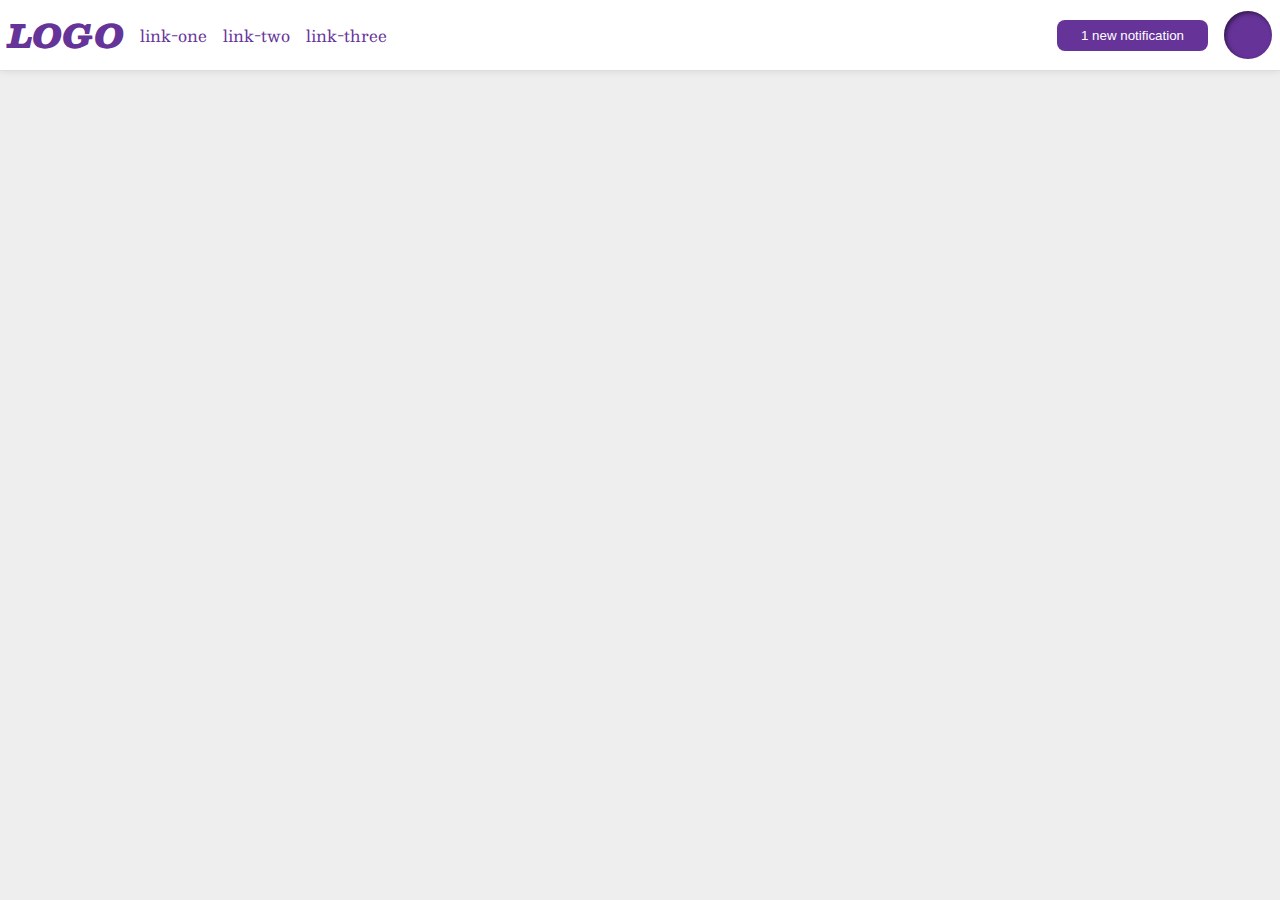
<file: flex/03-flex-header-2/index.html>
<!DOCTYPE html>
<html lang="en">
  <head>
    <meta charset="UTF-8">
    <meta http-equiv="X-UA-Compatible" content="IE=edge">
    <meta name="viewport" content="width=device-width, initial-scale=1.0">
    <title>Flex Header 2</title>
    <link rel="stylesheet" href="style.css">
  </head>
  <body>
    <div class="header">
      <div class="links-e-logo">
        <div class="logo">
          LOGO
        </div>
        <ul class="links">
          <li><a href="google.com">link-one</a></li>
          <li><a href="google.com">link-two</a></li>
          <li><a href="google.com">link-three</a></li>
        </ul>
      </div>
      <div class="not-e-image">
        <button class="notifications">
          1 new notification
        </button>
        <div class="profile-image"></div>
      </div>
    </div>
  </body>
</html>
</file>
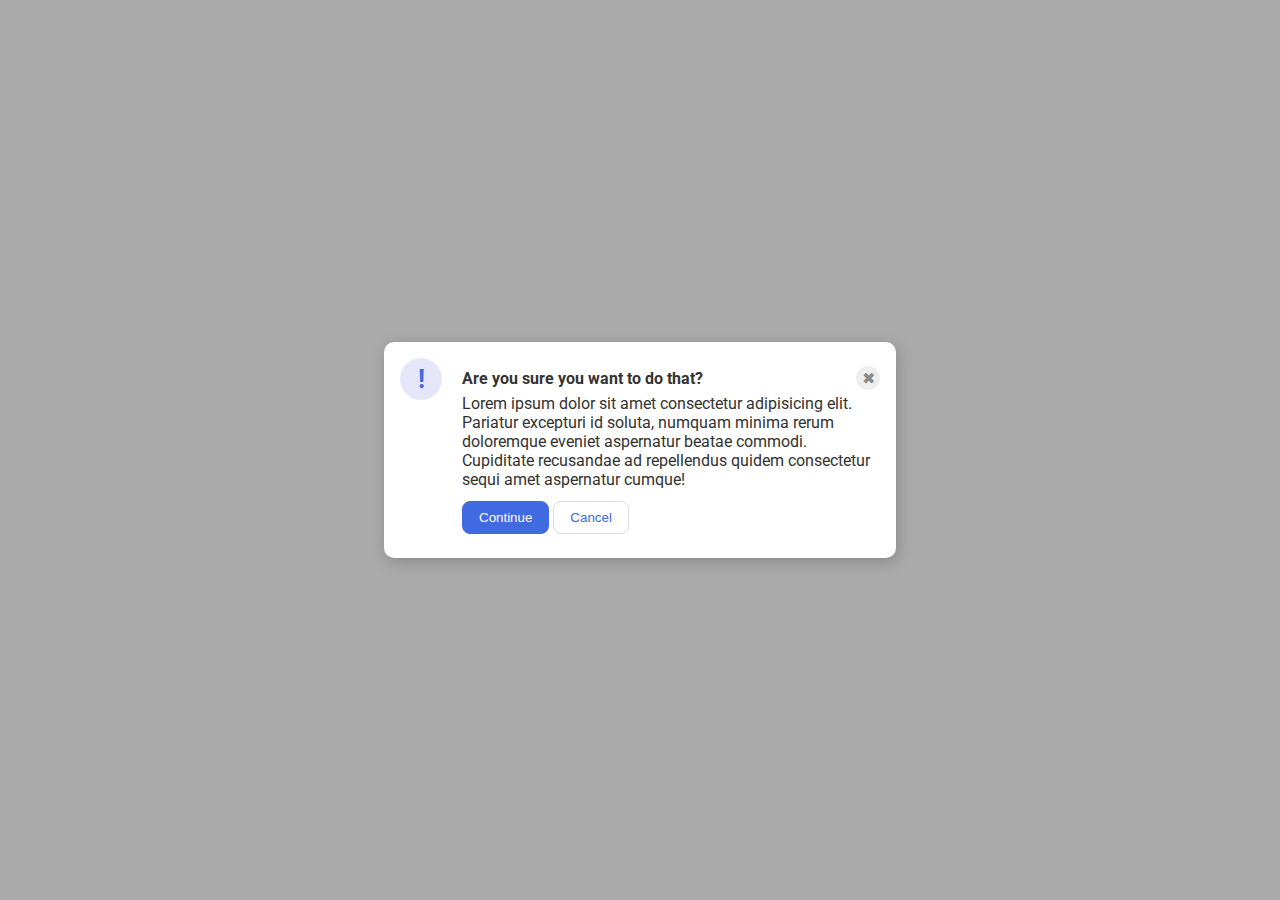
<file: flex/05-flex-modal/index.html>
<!DOCTYPE html>
<html lang="en">
  <head>
    <meta charset="UTF-8">
    <meta http-equiv="X-UA-Compatible" content="IE=edge">
    <meta name="viewport" content="width=device-width, initial-scale=1.0">
    <link rel="stylesheet" href="style.css">
    <title>Modal</title>
  </head>
  <body>
    <div class="modal">
      <div class="icon-conteiner">
      <div class="icon">!</div>
      </div>
      <div class="texto-titulo-botao">
        <div class="titulo-botao">
          <div class="header">Are you sure you want to do that?</div>
          <div class="close-button">✖</div>
        </div>
        <div class="text">Lorem ipsum dolor sit amet consectetur adipisicing elit. Pariatur excepturi id soluta, numquam minima rerum doloremque eveniet aspernatur beatae commodi. Cupiditate recusandae ad repellendus quidem consectetur sequi amet aspernatur cumque!</div>
        <div class="continua-cancela">
          <button class="continue">Continue</button>
          <button class="cancel">Cancel</button>
        </div>
      </div>
    </div>
  </body>
</html>
</file>
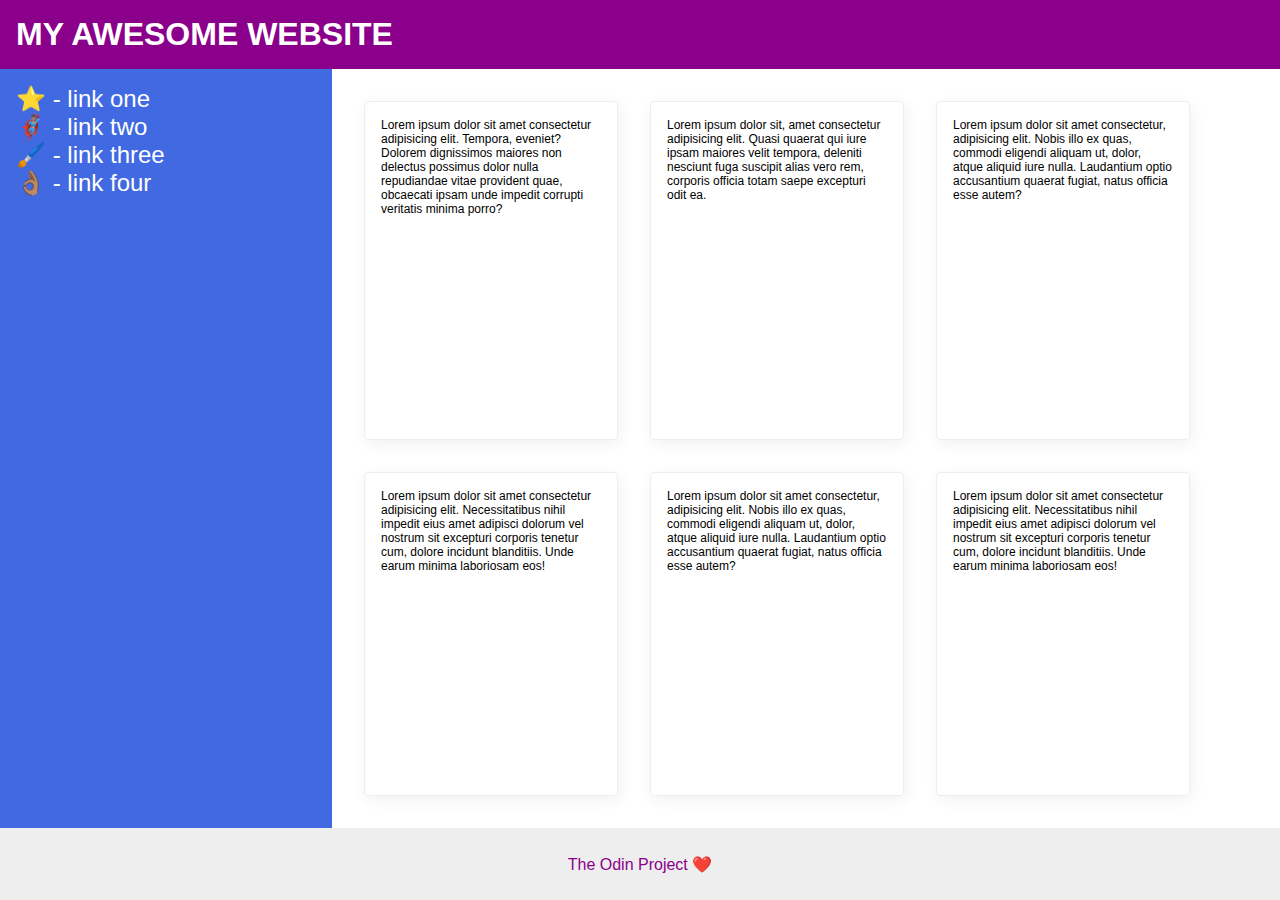
<file: flex/07-flex-layout-2/index.html>
<!DOCTYPE html>
<html lang="en">
  <head>
    <meta charset="UTF-8">
    <meta http-equiv="X-UA-Compatible" content="IE=edge">
    <meta name="viewport" content="width=device-width, initial-scale=1.0">
    <title>The Holy Grail</title>
    <link rel="stylesheet" href="style.css">
  </head>
  <body>
    <div class="header">
      MY AWESOME WEBSITE
    </div>
    <main>
    <div class="sidebar">
      <ul>
        <li><a href="#">⭐ - link one</a></li>
        <li><a href="#">🦸🏽‍♂️ - link two</a></li>
        <li><a href="#">🖌️ - link three</a></li>
        <li><a href="#">👌🏽 - link four</a></li>
      </ul>
    </div>
    <div class="cards">
    <div class="card">Lorem ipsum dolor sit amet consectetur adipisicing elit. Tempora, eveniet? Dolorem dignissimos maiores non delectus possimus dolor nulla repudiandae vitae provident quae, obcaecati ipsam unde impedit corrupti veritatis minima porro?</div>
    <div class="card">Lorem ipsum dolor sit, amet consectetur adipisicing elit. Quasi quaerat qui iure ipsam maiores velit tempora, deleniti nesciunt fuga suscipit alias vero rem, corporis officia totam saepe excepturi odit ea.</div>
    <div class="card">Lorem ipsum dolor sit amet consectetur, adipisicing elit. Nobis illo ex quas, commodi eligendi aliquam ut, dolor, atque aliquid iure nulla. Laudantium optio accusantium quaerat fugiat, natus officia esse autem?</div>
    <div class="card">Lorem ipsum dolor sit amet consectetur adipisicing elit. Necessitatibus nihil impedit eius amet adipisci dolorum vel nostrum sit excepturi corporis tenetur cum, dolore incidunt blanditiis. Unde earum minima laboriosam eos!</div>
    <div class="card">Lorem ipsum dolor sit amet consectetur, adipisicing elit. Nobis illo ex quas, commodi eligendi aliquam ut, dolor, atque aliquid iure nulla. Laudantium optio accusantium quaerat fugiat, natus officia esse autem?</div>
    <div class="card">Lorem ipsum dolor sit amet consectetur adipisicing elit. Necessitatibus nihil impedit eius amet adipisci dolorum vel nostrum sit excepturi corporis tenetur cum, dolore incidunt blanditiis. Unde earum minima laboriosam eos!</div>
    </div>  
    </main>
    
    <div class="footer">
      The Odin Project ❤️
    </div>
  </body>
</html>
</file>
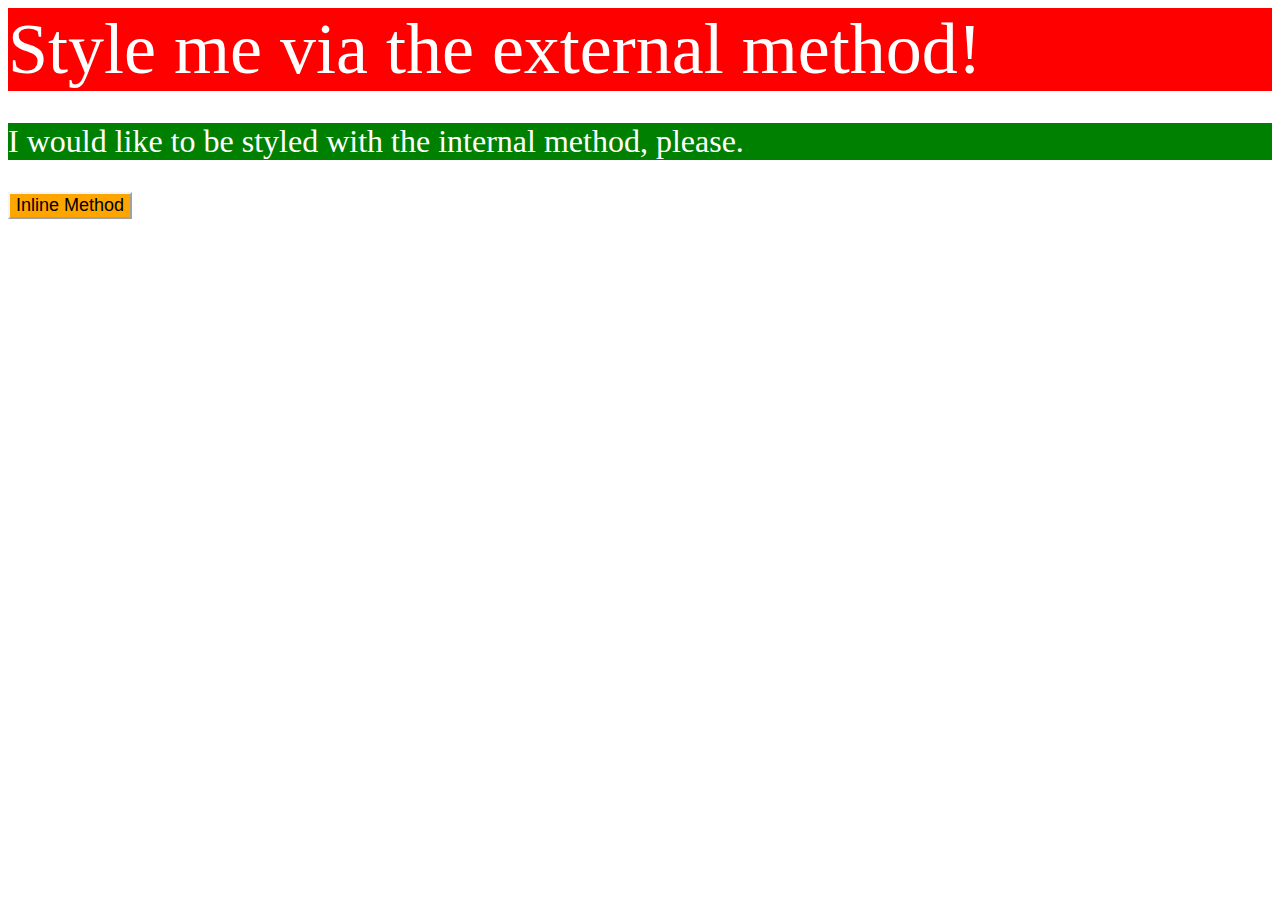
<file: foundations/01-css-methods/index.html>
<!DOCTYPE html>
<html lang="en">
  <head>
    <meta charset="UTF-8">
    <meta http-equiv="X-UA-Compatible" content="IE=edge">
    <meta name="viewport" content="width=device-width, initial-scale=1.0">
    <link rel="stylesheet" href="style.css">
    <style>
      p {
        color: white;
        font-size: 32px;
        font-family: consolas;
        background-color: green;
      }
    </style>
    <title>Methods for Adding CSS</title>
  </head>
  <body>
    <div>Style me via the external method!</div>
    <p>I would like to be styled with the internal method, please.</p>
    <button style="font-size: 18px; background-color: orange; border-color: whitesmoke;">Inline Method</button>
  </body>
</html>
</file>
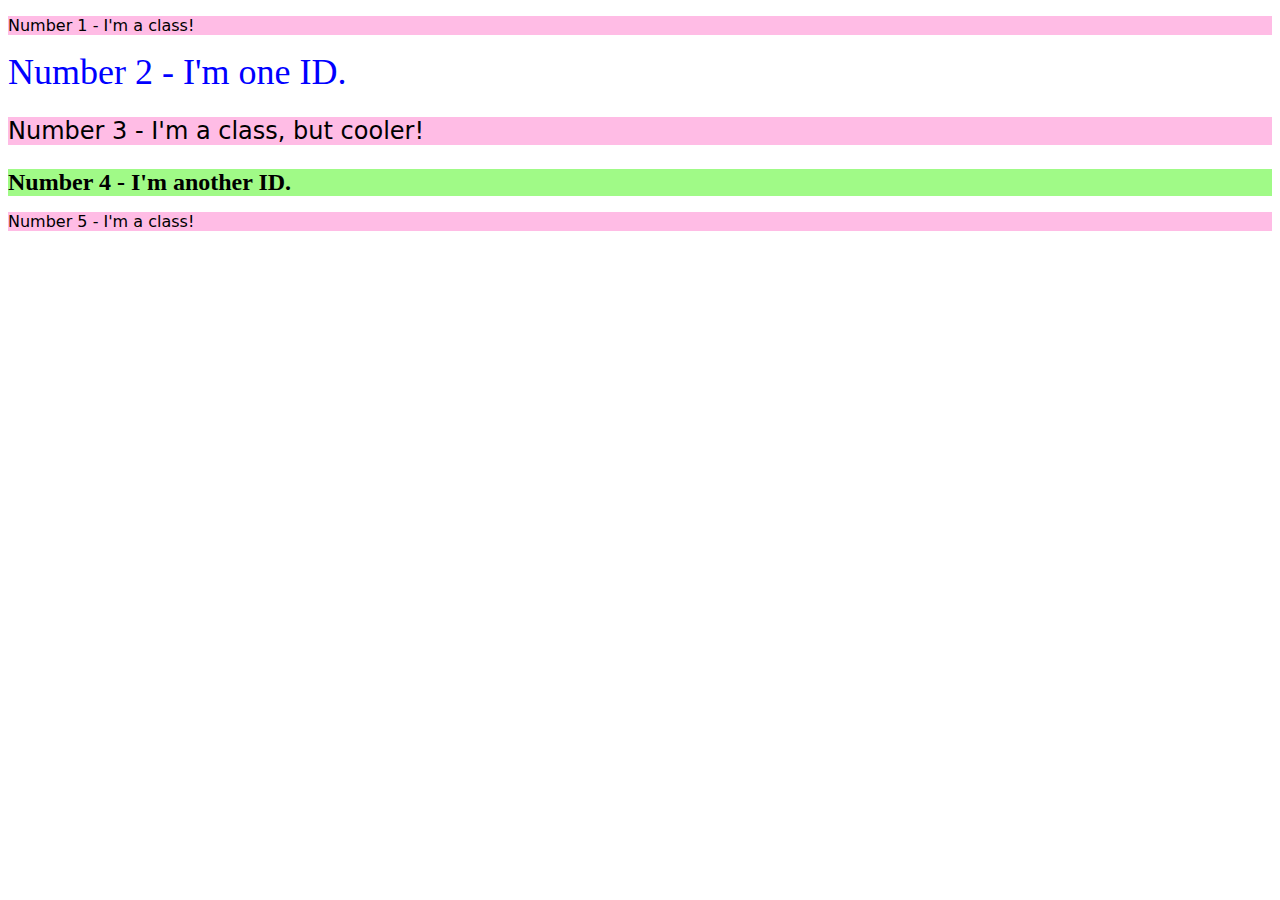
<file: foundations/02-class-id-selectors/index.html>
<!DOCTYPE html>
<html lang="en">
  <head>
    <meta charset="UTF-8">
    <meta http-equiv="X-UA-Compatible" content="IE=edge">
    <meta name="viewport" content="width=device-width, initial-scale=1.0">
    <title>Class and ID Selectors</title>
    <link rel="stylesheet" href="style.css">
  </head>
  <body>
    <p class="impares">Number 1 - I'm a class!</p>
    <div id="numero2">Number 2 - I'm one ID.</div>
    <p class="impares numero3">Number 3 - I'm a class, but cooler!</p>
    <div id="quartonumero">Number 4 - I'm another ID.</div>
    <p class="impares">Number 5 - I'm a class!</p>
  </body>
</html>
</file>
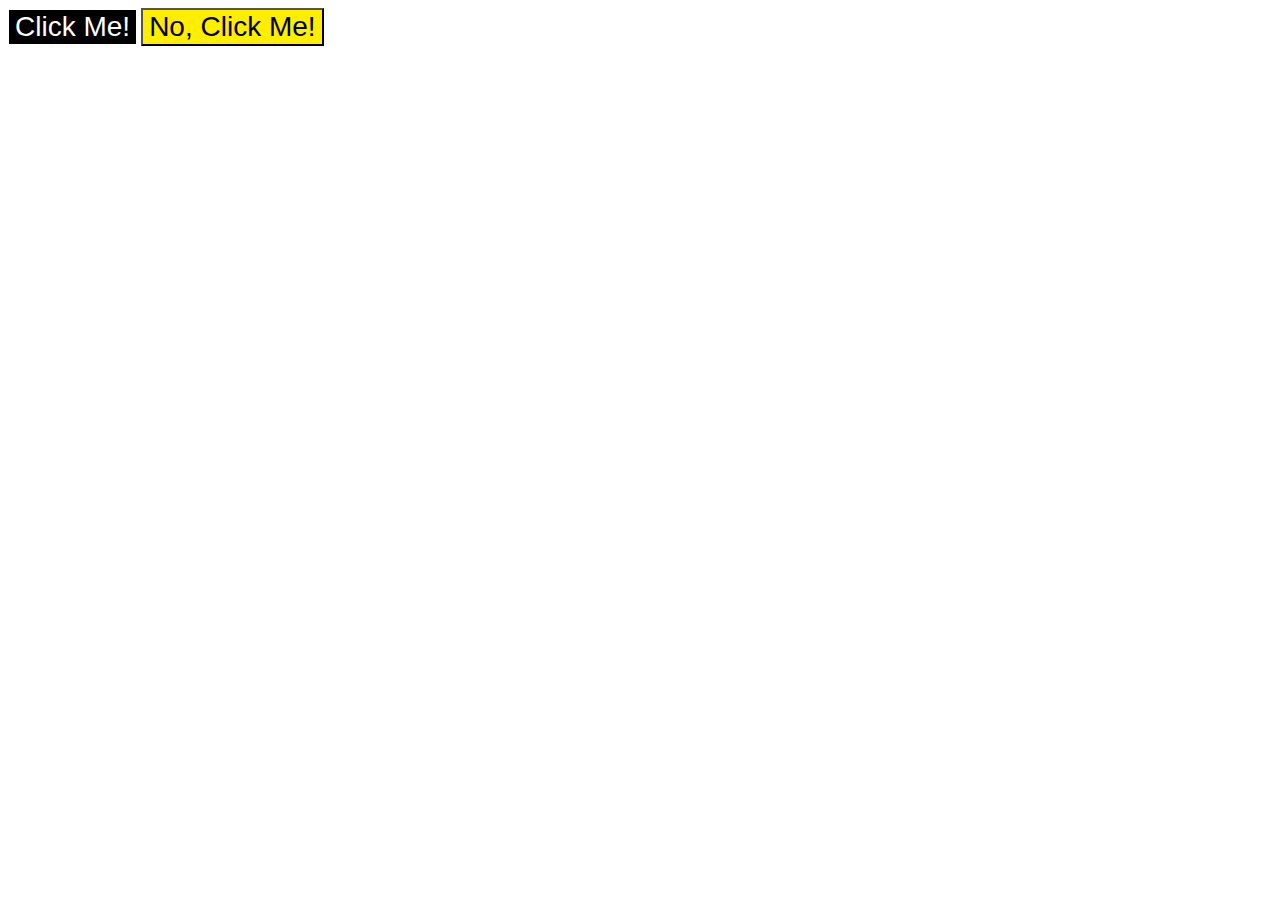
<file: foundations/03-grouping-selectors/index.html>
<!DOCTYPE html>
<html lang="en">
  <head>
    <meta charset="UTF-8">
    <meta http-equiv="X-UA-Compatible" content="IE=edge">
    <meta name="viewport" content="width=device-width, initial-scale=1.0">
    <title>Grouping Selectors</title>
    <link rel="stylesheet" href="style.css">
  </head>
  <body>
    <button class="clique-em-mim">Click Me!</button>
    <button class="clique-dois">No, Click Me!</button>
  </body>
</html>
</file>
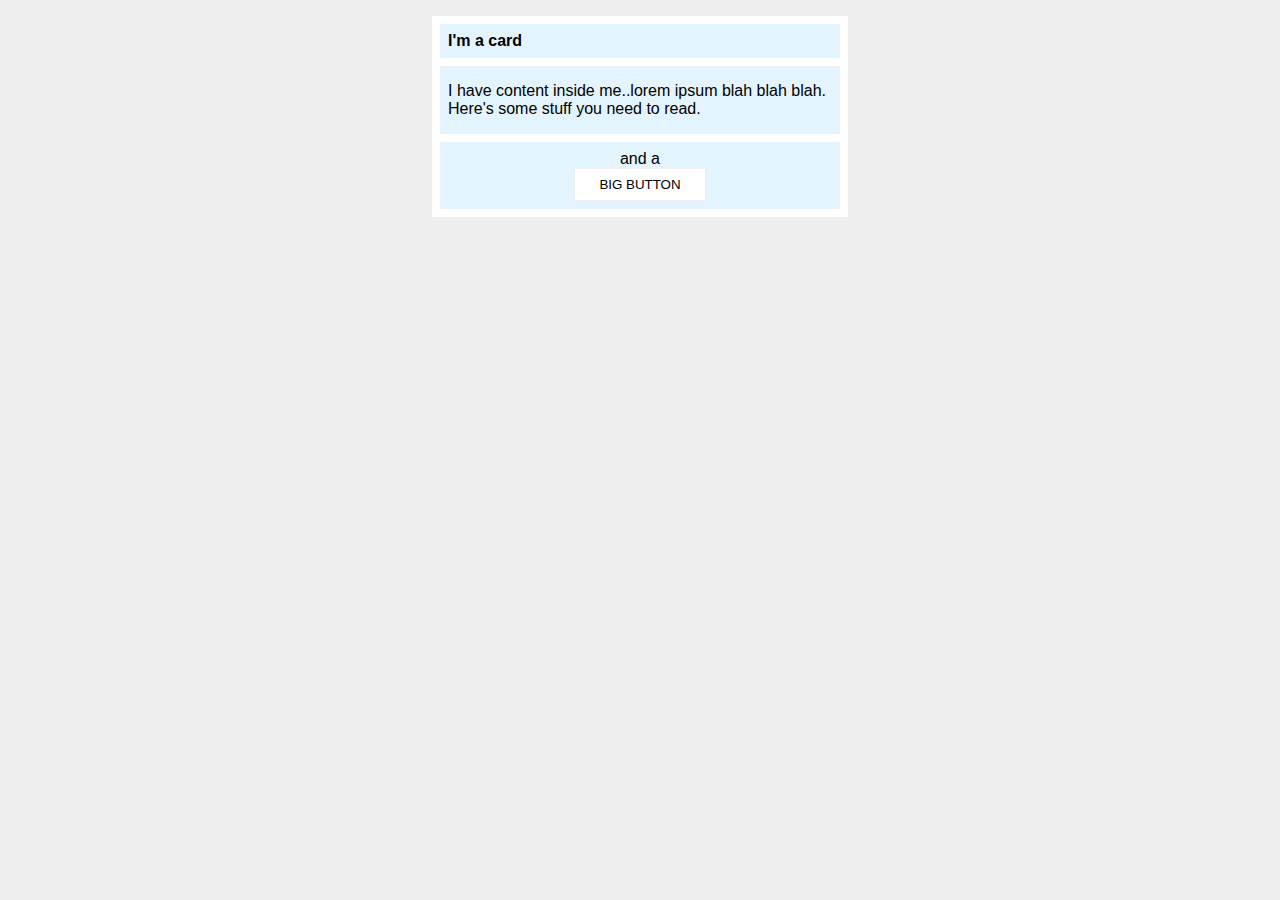
<file: margin-and-padding/02-margin-and-padding-2/index.html>
<!DOCTYPE html>
<html lang="en">
  <head>
    <meta charset="UTF-8">
    <meta http-equiv="X-UA-Compatible" content="IE=edge">
    <meta name="viewport" content="width=device-width, initial-scale=1.0">
    <title>Margin and Padding exercise 2</title>
    <link rel="stylesheet" href="style.css">
  </head>

  <body>
    <div class="card">
      <div class="card-1">
      <h1 class="title">I'm a card</h1>
      </div>
      <div class="content">I have content inside me..lorem ipsum blah blah blah. Here's some stuff you need to read.</div>
      <div class="button-container">and a <button>BIG BUTTON</button></div>
    </div>
  </body>
</html>
</file>
<file: flex/03-flex-header-2/style.css>
/* this is some magical font-importing.  
you'll learn about it later. */
@import url('https://fonts.googleapis.com/css2?family=Besley:ital,wght@0,400;1,900&display=swap');

body {
  margin: 0;
  background: #eee;
  font-family: Besley, serif;
}

.header {
  background: white;
  border-bottom: 1px solid #ddd;
  box-shadow: 0 0 8px rgba(0,0,0,.1);
  display: flex;
  align-items: center;
  justify-content: space-between;
  padding: 8px;
}

.links-e-logo {
  display: flex;
  align-items: center;
  gap: 16px;
}

ul.links {
  gap: 16px;
  padding: 0;
  margin: 0;
  display: flex;
}

.not-e-image {
  display: flex;
  justify-self: flex-end;
  align-items: center;
  gap: 16px;
}

.profile-image {
  background: rebeccapurple;
  box-shadow: inset 2px 2px 4px rgba(0,0,0,.5);
  border-radius: 50%;
  width: 48px;
  height: 48px;
  flex-shrink: 0;
}

.logo {
  color: rebeccapurple;
  font-size: 32px;
  font-weight: 900;
  font-style: italic;
}

button {
  border: none;
  border-radius: 8px;
  background: rebeccapurple;
  color: white;
  padding: 8px 24px;
}

a {
  /* this removes the line under our links */
  text-decoration: none;
  color: rebeccapurple;
}

ul {
  list-style-type: none;
}
</file>
<file: flex/05-flex-modal/style.css>
@import url('https://fonts.googleapis.com/css2?family=Roboto:wght@400;700&display=swap');

html, body {
  height: 100%;
}

body {
  font-family: Roboto, sans-serif;
  margin: 0;
  background: #aaa;
  color: #333;
  /* I'll give you this one for free lol */
  display: flex;
  align-items: center;
  justify-content: center;
}

.modal {
  background: white;
  width: 480px;
  border-radius: 10px;
  box-shadow: 2px 4px 16px rgba(0,0,0,.2);
  display: flex;
  justify-content: space-between;
  padding: 16px;
  gap: 16px;
}

.icon {
  color: royalblue;
  font-size: 26px;
  font-weight: 700;
  background: lavender;
  width: 42px;
  height: 42px;
  border-radius: 50%;
  display: flex;
  align-items: center;
  justify-content: center;
  flex-shrink: 0;
}

.texto-titulo-botao {
  padding-top: 8px;
  display: flex;
  flex-direction: column;
  gap: 4px;
  padding-left: 4px;
}

.titulo-botao {
  display: flex;
  justify-content: space-between;
  align-items: center;
  font-weight: bold;
}

.close-button {
  background: #eee;
  border-radius: 50%;
  color: #888;
  font-weight: 400;
  font-size: 16px;
  height: 24px;
  width: 24px;
  display: flex;
  align-items: center;
  justify-content: center;
}

button {
  padding: 8px 16px;
  border-radius: 8px;
}

.texto-titulo-botao > .text {
  display: flex;
  flex-wrap: wrap;
}
.continua-cancela {
  padding: 8px 0px;
}

button.continue {
  background: royalblue;
  border: 1px solid royalblue;
  color: white;
}

button.cancel {
  background: white;
  border: 1px solid #ddd;
  color: royalblue;
}
</file>
<file: flex/07-flex-layout-2/style.css>
body {
  font-family: -apple-system, BlinkMacSystemFont, 'Segoe UI', Roboto, Oxygen, Ubuntu, Cantarell, 'Open Sans', 'Helvetica Neue', sans-serif;
  margin: 0;
  min-height: 100vh;
  display: flex;
  flex-direction: column;
}

a {
  text-decoration: none;
  color: #ffffff;
}

.header {
  display: flex;
  flex-direction: column;
  justify-content: center;
  align-items: flex-start;
  font-size: 32px;
  font-weight: 900;
  background: darkmagenta;
  color: white;
  padding: 16px;
}

.footer {
  display: flex;
  justify-content: center;
  align-items: center;
  height: 72px;
  background: #eee;
  color: darkmagenta;
}

main {
  display: flex;
  flex: 1;
}

.cards {
  display: flex;
  flex-wrap: wrap;
  gap: 32px;
  padding: 32px;
}

ul {
  list-style: none;
  padding: 0;
  margin: 0;
  font-size: 24px;
}

.sidebar {
  width: 300px;
  background: royalblue;
  display: flex;
  flex-direction: column;
  align-items: flex-start;
  flex-shrink: 0;
  padding: 16px;
}

.card {
  border: 1px solid #eee;
  box-shadow: 2px 4px 16px rgba(0,0,0,.06);
  border-radius: 4px;
  flex-basis: 220px;
  padding: 16px;
  font-size: 12px;
  font-weight: 500;
}
</file>
<file: foundations/01-css-methods/style.css>
div {
    color: white;
    font-size: 72px;
    font-family: consolas;
    background-color: red;
}
</file>
<file: foundations/02-class-id-selectors/style.css>
.impares {
    background-color: rgb(255, 188, 229);
    font-family: Verdana, "Dejavu sans", 'sans-serif';
}

.impares.numero3 {
    font-size: 24px;
}

#numero2 {
    color: rgb(0, 0, 255);
    font-size: 36px;
}

#quartonumero {
    background-color: rgb(160, 250, 135);
    font-size: 24px;
    font-weight: bold;
}
</file>
<file: foundations/03-grouping-selectors/style.css>
.clique-em-mim {
    color: #FFFFFF;
    background-color: #000000;
    border: solid 1px;
}

.clique-dois {
    background-color: #ffee00;
}

.clique-em-mim, .clique-dois {
    font-size: 28px;
    font-family: Helvetica, 'Times New Roman', sans-serif;
}
</file>
<file: margin-and-padding/02-margin-and-padding-2/style.css>
body {
  background: #eee;
  font-family: sans-serif;
}

.card {
  width: 400px;
  background: #fff;
  margin: 16px auto;
  padding: 8px;
}

.title {
    font-size: 16px;
    background: #e3f4ff;
    margin-top: 0px;
    margin-bottom: 8px;
    padding: 8px;
}

.content {
  background: #e3f4ff;
  margin-bottom: 8px;
  padding: 16px 8px;
}

.button-container {
  background: #e3f4ff;
  text-align: center;
  padding: 8px
}

button {
  background: white;
  border: 1px solid #eee;
  display: block;
  margin: 0 auto;
  padding: 8px 24px;
}
</file>
